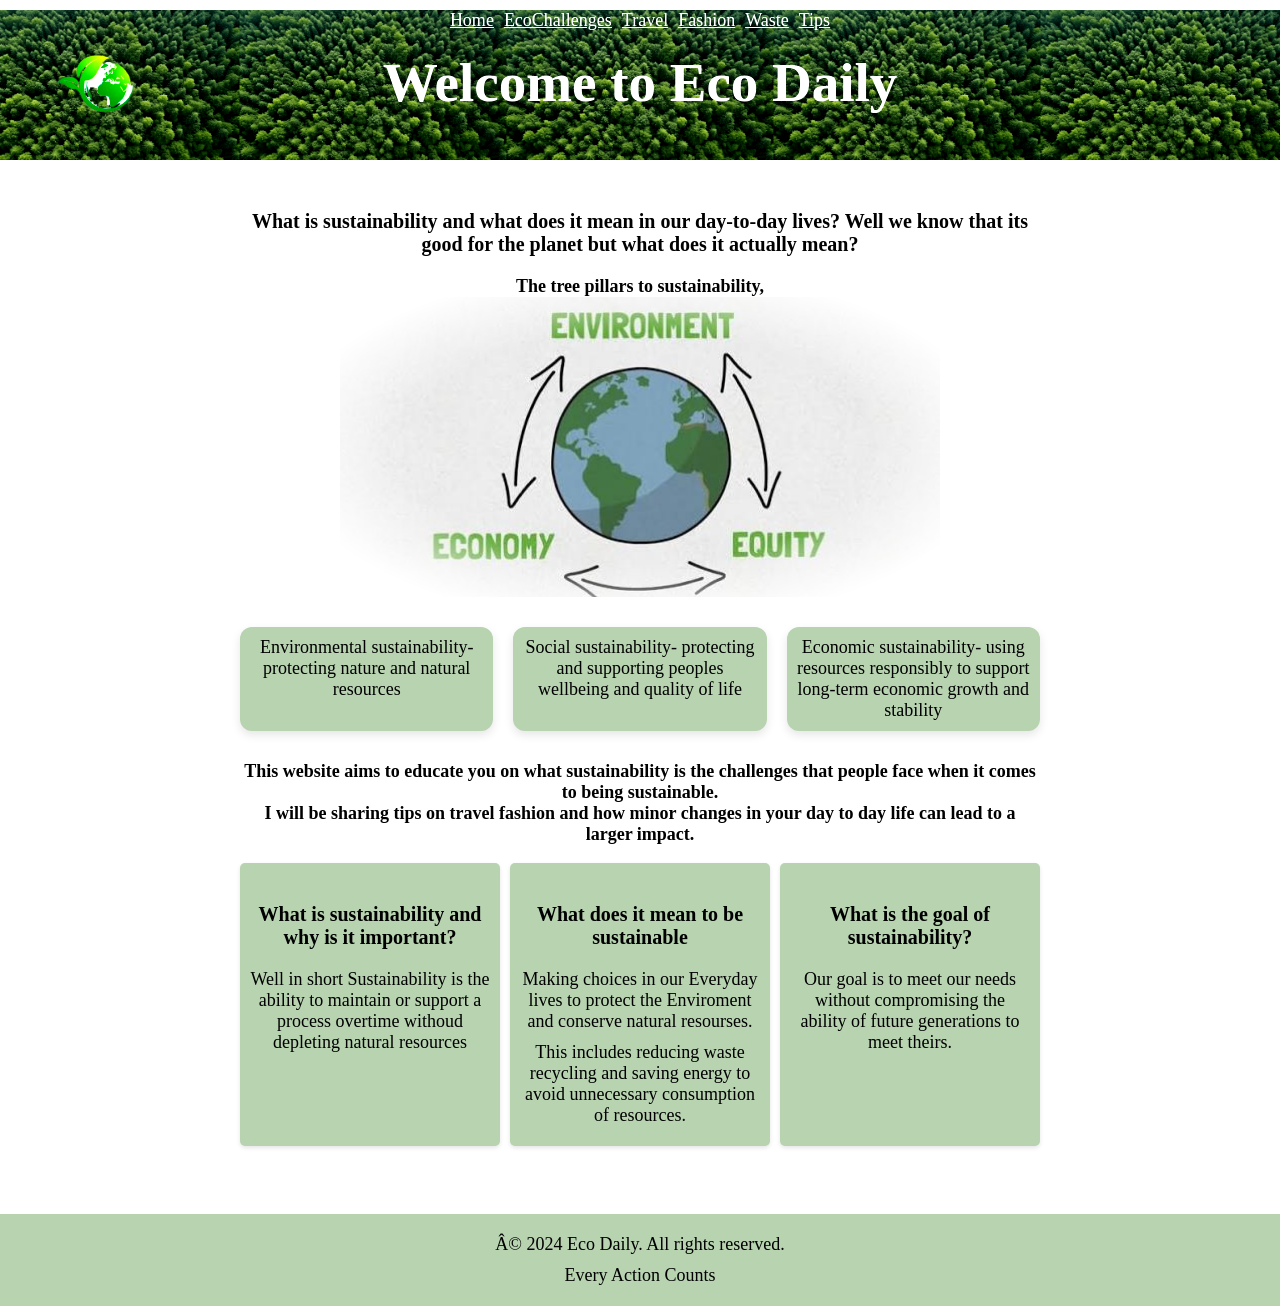
<file: index.html>
<!DOCTYPE html>
<html lang="en">
<head>
    <title>Eco Daily</title> <!--name of website-->
    <meta charset="UFT-8">
    <meta name="viewport" content="width= device-width,initial-scale=1.0">
    <link rel="icon" type="image/jpeg" href="images/website logo.jpg"> 
    <link rel="stylesheet" href="style.css">

</head> 
<body>
    <header class = "header">
<!--navigation bar-->
        <input class = "side-menu" type ="checkbox" id="menu-toggle"/>
        <label for = "menu-toggle" class = "burger-menu">☰</label>
    <nav>   
        <ul class = "menu">
            <li><a href="index.html">Home</a> </li> <!--pages-->
            <li><a href ="EcoChallenges.html">EcoChallenges</a></li>
            <li><a href="travel.html">Travel</a></li>
            <li><a href="Fashion.html">Fashion</a></li>
            <li><a href="waste.html">Waste</a></li>
            <li><a href="tips.html">Tips</a></li>
        </ul>
    </nav>
        <h1><img src="images/logo2.jpg" alt="Eco Daily Logo" class="logo">Welcome to Eco Daily</h1> <!--name-->

        
    </header>
    <main>
        <h2>What is sustainability and what does it mean in our day-to-day lives? Well we know that its good for the planet but what does it actually mean?</h2>
        <p1> The tree pillars to sustainability,</p1>
        <img src="images/home.jpg"alt="sustsainability" class= "home">
    <ul class = "pillars"> 
        <li>Environmental sustainability- protecting nature and natural resources</li>
        <li>Social sustainability- protecting and supporting peoples wellbeing and quality of life</li>
        <li>Economic sustainability- using resources responsibly to support long-term economic growth and stability</li>
    </ul>
    
        <p1>This website aims to educate you on what sustainability is the challenges that people face when it comes to being sustainable.
        <br>I will be sharing tips on travel fashion and how minor changes in your day to day life can lead to a larger impact. </p1>
    <ul class = "Sustainability">
       <li> <h2> What is sustainability and why is it important? </h2>
        <p>Well in short Sustainability is the ability to maintain or support a process overtime withoud depleting natural resources</p></li>
        <li><h2> What does it mean to be sustainable</h2>
        <p>Making choices in our Everyday lives to protect the Enviroment and conserve natural resourses.</p>
        <p> This includes reducing waste recycling and saving energy to avoid unnecessary consumption of resources.</p></li>
        <li><h2> What is the goal of sustainability?</h2>
        <p>Our goal is to meet our needs without compromising the ability of future generations to meet theirs.</p></li>
    </ul>
    </main>
    <footer>
        <p>© 2024 Eco Daily. All rights reserved.</p>
        <p>Every Action Counts</p>
    </footer>
</body>
</html>
</file>
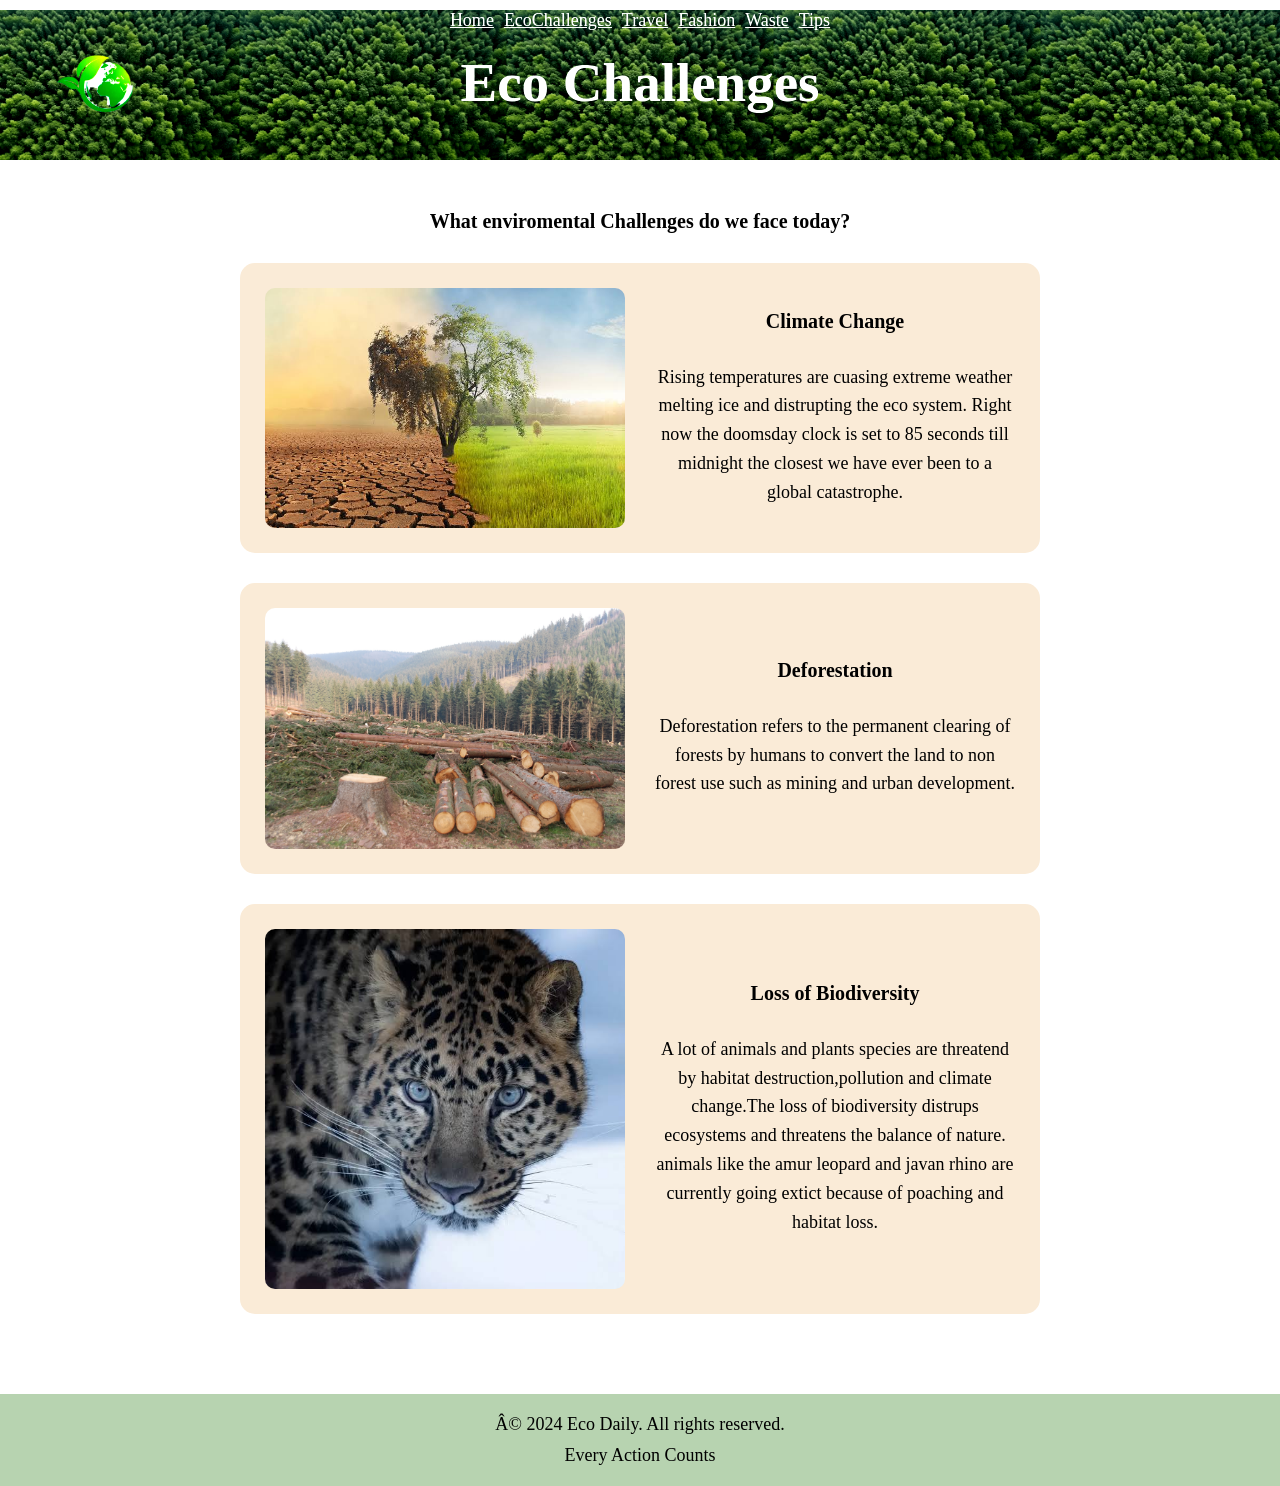
<file: EcoChallenges.html>
<!DOCTYPE html>
<html lang="en">
<head>
    <title>Eco Daily - Eco Challenges</title>
    <meta charset="UFT-8">
    <meta name="viewport" content="width= device-width,initial-scale=1.0">
    <link rel="icon" type="image/jpeg" href="images/website logo.jpg"> 
    <link rel="stylesheet" href="style.css">
</head>
    <body>
       <header class = "header">

        <input class = "side-menu" type ="checkbox" id="menu-toggle"/>
        <label for = "menu-toggle" class = "burger-menu">☰</label>
    <nav>  
        <ul class = "menu">
            <li><a href="index.html">Home</a> </li> <!--pages-->
            <li><a href ="EcoChallenges.html">EcoChallenges</a></li>
            <li><a href="travel.html">Travel</a></li>
            <li><a href="Fashion.html">Fashion</a></li>
            <li><a href="waste.html">Waste</a></li>
            <li><a href="tips.html">Tips</a></li>
        </ul>
    </nav>
        <h1><img src="images/logo2.jpg" alt="Eco Daily Logo" class="logo">Eco Challenges</h1> <!--name-->
       </header>
       <main>
        <h2>What enviromental Challenges do we face today?</h2>
        <div class="EcoChallenges">
            <img src="images/climateC.jpg" alt="Climate Change" class="climatemask">
            <h3>Climate Change</h3>
            <p>Rising temperatures are cuasing extreme weather melting ice and distrupting the eco system. 
            Right now the doomsday clock is set to 85 seconds till midnight the closest we have ever been to a global catastrophe.
            </p>
        </div>
        <div class="EcoChallenges">
            <img src="images/deforestation.jpg" alt="Deforestation">
            <h3>Deforestation</h3>
            <p>Deforestation refers to the permanent clearing of forests by humans to convert the land to non forest use such as mining and urban development.</p>
        </div>
        <div class="EcoChallenges">
            <img src="images/leopard.jpg" alt="Biodiversity">
            <h3>Loss of Biodiversity</h3>
            <p>A lot of animals and plants species are threatend by habitat destruction,pollution and climate change.The loss of biodiversity distrups ecosystems and threatens the balance of nature.
                animals like the amur leopard and javan rhino are currently going extict because of poaching and habitat loss.
            </p>
        </div>
       </main>
        <footer>
        <p>© 2024 Eco Daily. All rights reserved.</p>
        <p>Every Action Counts</p>
    </footer>
    </body>
</html>
</file>
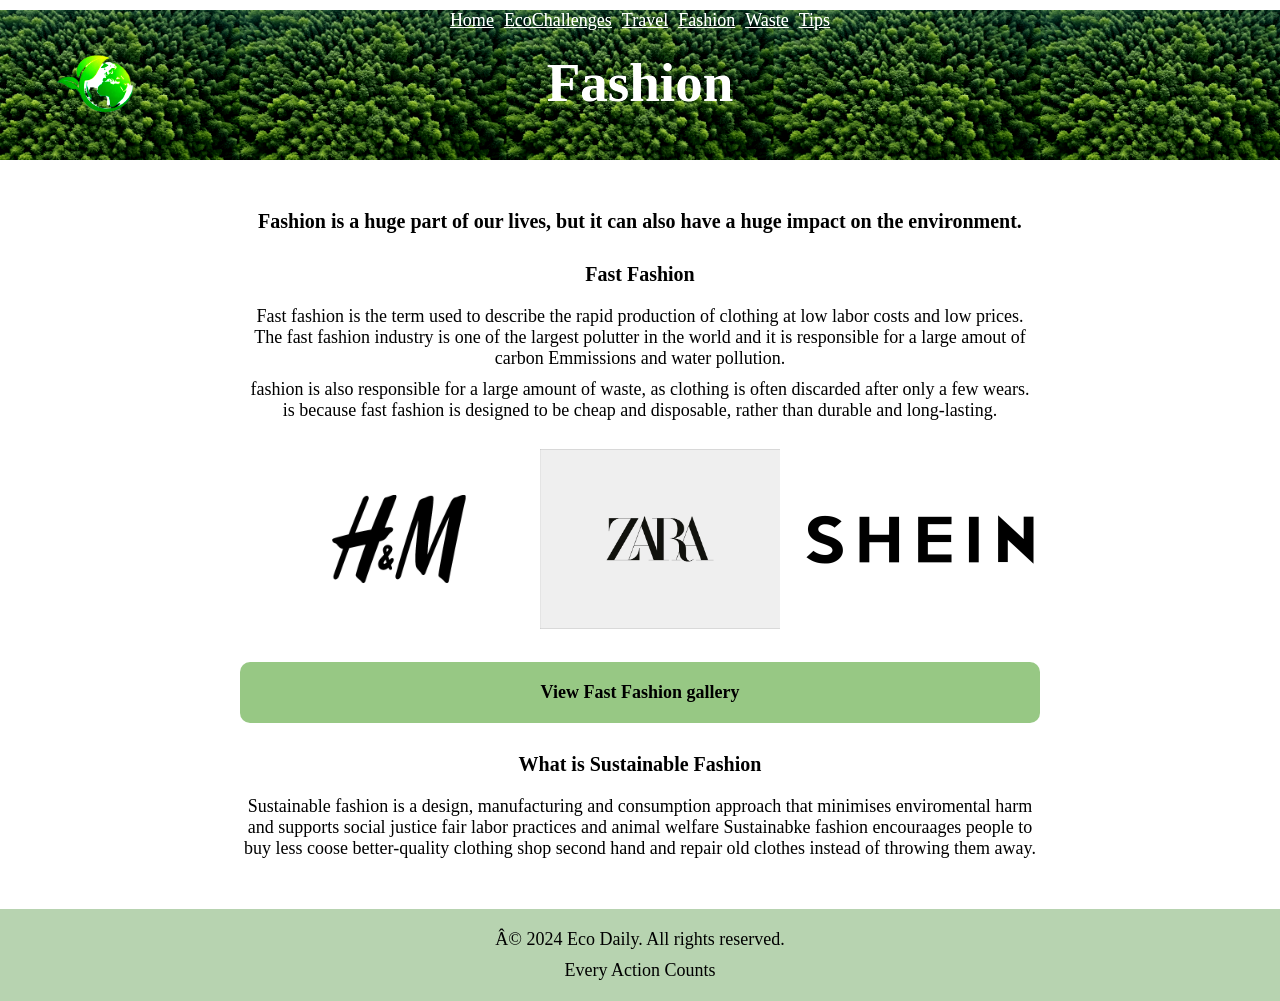
<file: Fashion.html>
<!DOCTYPE html>
<html lang="en">
<head>
    <title>Eco Daily - Fashion</title>
    <meta charset="UFT-8">
    <meta name="viewport" content="width= device-width,initial-scale=1.0">
    <link rel="icon" type="image/jpeg" href="images/website logo.jpg"> 
    <link rel="stylesheet" href="style.css">
    <body>
       <header class = "header">

        <input class = "side-menu" type ="checkbox" id="menu-toggle"/>
        <label for = "menu-toggle" class = "burger-menu">☰</label>
    <nav>   
        <ul class = "menu">
            <li><a href="index.html">Home</a> </li> <!--pages-->
            <li><a href ="EcoChallenges.html">EcoChallenges</a></li>
            <li><a href="travel.html">Travel</a></li>
            <li><a href="Fashion.html">Fashion</a></li>
            <li><a href="waste.html">Waste</a></li>
            <li><a href="tips.html">Tips</a></li>
        </ul>
    </nav>
        <h1><img src="images/logo2.jpg" alt="Eco Daily Logo" class="logo">Fashion</h1> <!--name-->
       </header>
       <main>
        <h2>Fashion is a huge part of our lives, but it can also have a huge impact on the environment.</h2>
        <h2>Fast Fashion</h2>
        <p>Fast fashion is the term used to describe the rapid production of clothing at low labor costs and low prices.
        <br>The fast fashion industry is one of the largest polutter in the world and it is responsible for a large amout of carbon Emmissions and water pollution.</br>
        <p>fashion is also responsible for a large amount of waste, as clothing is often discarded after only a few wears.
        <br> is because fast fashion is designed to be cheap and disposable, rather than durable and long-lasting.</br></p>
        <ul class = "Companies">
            <li>
                <details>
                    <summary> 
                        <img src ="images/H_M_logo-1.jpg" alt="H&M">
                    </summary>
                <p>H&M is a major global fast fashion retailer that produces billions of garments each year by rapidly translating runway and cultural trends into affordable, mass-market clothing.
                    <br>H&M bring their clothing collection to shelves in roughly 8 weeks</br></p>
                </details>
            </li>
            <li>
                <details>
                    <summary>
                        <img src ="images/zara.jpg" alt="Zara">
                    </summary>
                    <p>Zara is widely considered a pioneer and major player in the fast fashion industry. 
                    <br>Zara is known for its ability to quickly respond to changing fashion trends and bring new designs to market in a matter of weeks, rather than months.</br>
                    The fast fahion brand is know for it clean fake luxury aesthetic that appeals to a wide range of consumers.</p>
                </details>
                </li>

            <li>
                <details>
                    <summary>   
                <img src ="images/Shein-Logo.jpg" alt="Shein ">
                    </summary>
                    <p>Shein is a global ultra-fast-fashion e-commerce platform founded in China and headquartered in Singapore. 
                    <br>Shein is known for its low-cost, trendy clothing and accessories, and it has gained popularity among young consumers worldwide.</br></p>
        </ul>
        <details class="Fashion-gallery">
            <summary>View Fast Fashion gallery</summary>
        <div class="gallery">
        <img src="images/h&m factory.jpg" alt="H&M factory">
        <img src="images/H&M.jpg">
        <img src="images/zara factory.jpg" alt="Zara factory">
        <img src="images/zara display.jpg">
        <img src="images/Shein factory.jpg" alt="Shein Factory">
        <img src="images/shein store.jpeg">
        </div>
        </details>
        <h2>What is Sustainable Fashion</h2>
        <p2>Sustainable fashion is a design, manufacturing and consumption approach that minimises enviromental harm and supports social justice fair labor practices and animal welfare
            Sustainabke fashion encouraages people to buy less coose better-quality clothing shop second hand and repair old clothes instead of throwing them away.
        </p2>

       </main>
       <footer>
        <p>© 2024 Eco Daily. All rights reserved.</p>
        <p>Every Action Counts</p>
    </footer>
    </body>

</head>
</html>
</file>
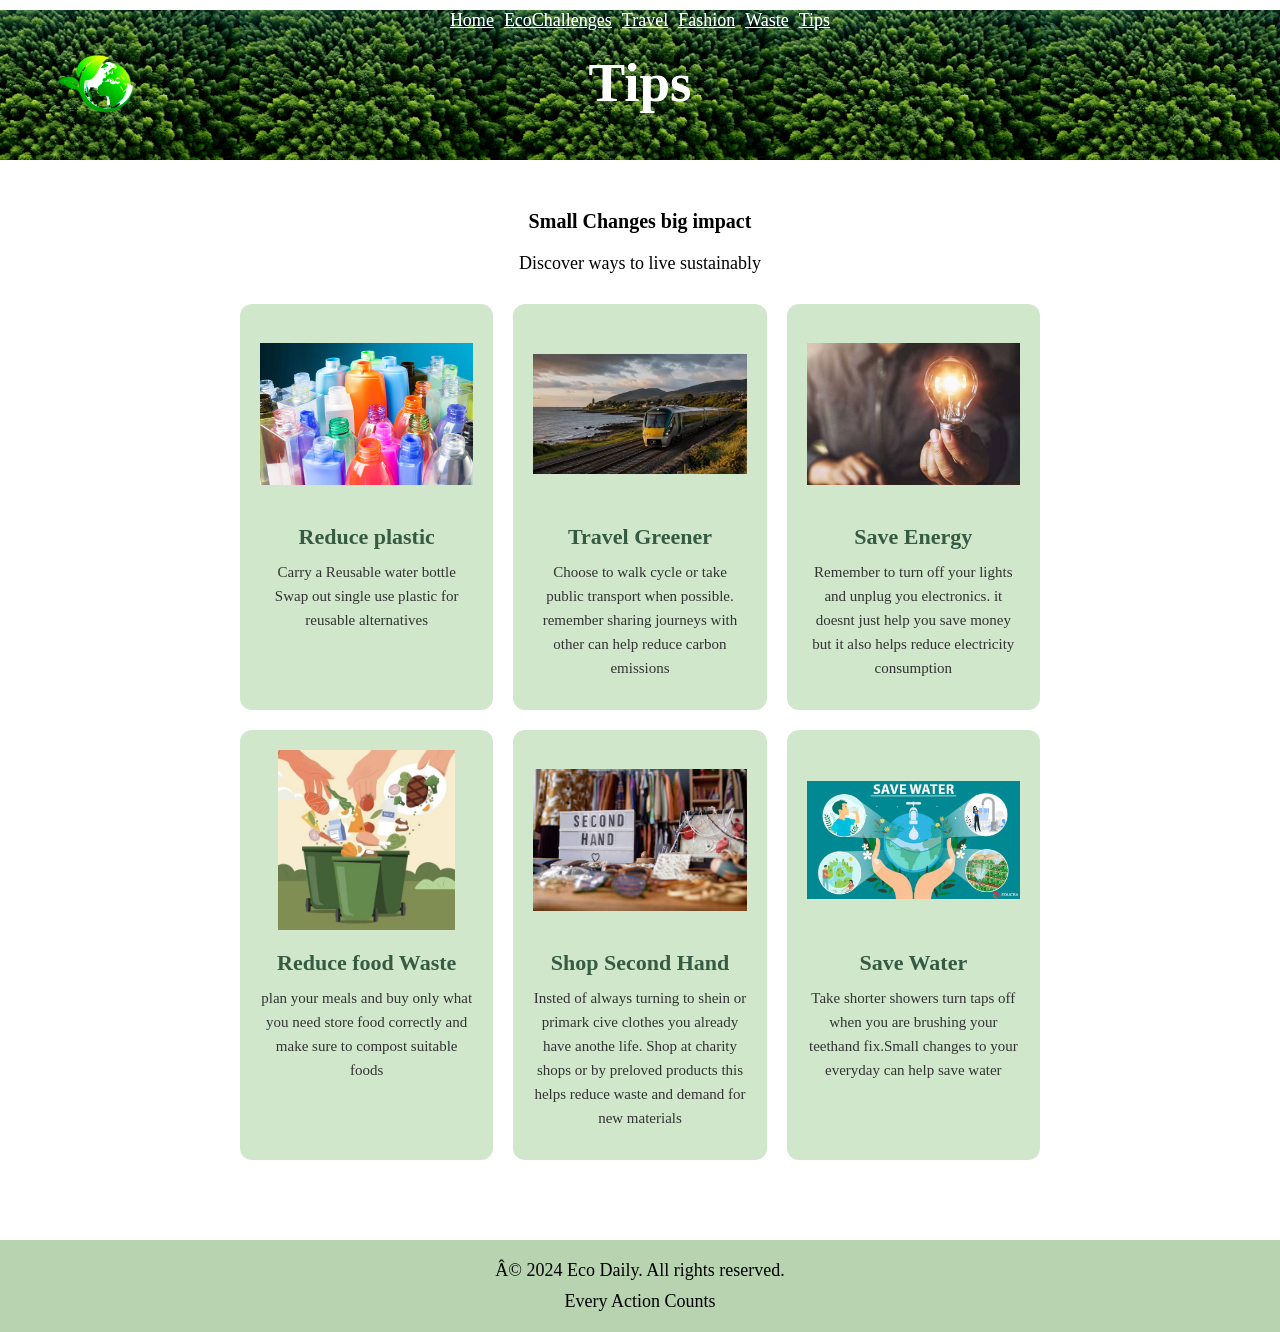
<file: Tips.html>
<!DOCTYPE html>
<html lang="en">
<head>
    <title>Eco Daily - Tips</title>
    <meta charset="UFT-8">
    <meta name="viewport" content="width= device-width,initial-scale=1.0">
    <link rel="icon" type="image/jpeg" href="images/website logo.jpg"> 
    <link rel="stylesheet" href="style.css">
    <body>
       <header class = "header">

        <input class = "side-menu" type ="checkbox" id="menu-toggle"/>
        <label for = "menu-toggle" class = "burger-menu">☰</label>
    <nav>   
        <ul class = "menu">
            <li><a href="index.html">Home</a> </li> <!--pages-->
            <li><a href ="EcoChallenges.html">EcoChallenges</a></li>
            <li><a href="travel.html">Travel</a></li>
            <li><a href="Fashion.html">Fashion</a></li>
            <li><a href="waste.html">Waste</a></li>
            <li><a href="tips.html">Tips</a></li>
        </ul>
    </nav>
        <h1><img src="images/logo2.jpg" alt="Eco Daily Logo" class="logo">Tips</h1> <!--name-->
       </header>
       <main>
            <h2>Small Changes big impact</h2>
            <p>Discover ways to live sustainably</p>
        <div class= "Suggestions">
            <div class="Tips">
                <img src="images/plastimc.jpg" alt="bottles">
                <h3>Reduce plastic</h3>
                <p>Carry a Reusable water bottle Swap out single use plastic for reusable alternatives</p>
            </div>
            <div class="Tips">
                <img src="images/train.jpeg" alt="Tansport">
                <h3>Travel Greener</h3>
                <p>Choose to walk cycle or take public transport when possible. remember sharing journeys with other can help reduce carbon emissions</p>
            </div>
            <div class="Tips">
                <img src="images/light.jpg" alt="Energy">
                <h3>Save Energy</h3>
                <p>Remember to turn off your lights and unplug you electronics. it doesnt just help you save money but it also helps reduce electricity consumption</p>
            </div>
            <div class="Tips">
                <img src="images/reduceWaste.jpg" alt="Waste">
                <h3>Reduce food Waste</h3>
                <p>plan your meals and buy only what you need store food correctly and make sure to compost suitable foods </p>
            </div>
            <div class="Tips">
                <img src="images/thrift.jpg" alt="Shopping">
                <h3>Shop Second Hand</h3>
                <p>Insted of always turning to shein or primark cive clothes you already have anothe life. Shop at charity shops or by preloved products this helps reduce waste and demand for new materials</p>
            </div>
            <div class="Tips">
                <img src="images/saveWater.jpg" alt="Water">
                <h3>Save Water</h3>
                <p>Take shorter showers turn taps off when you are brushing your teethand fix.Small changes to your everyday can help save water</p>
        </div>
        </div>
       </main>
        <footer>
        <p>© 2024 Eco Daily. All rights reserved.</p>
        <p>Every Action Counts</p>
    </footer>
    </body>
</head>
</html>
</file>
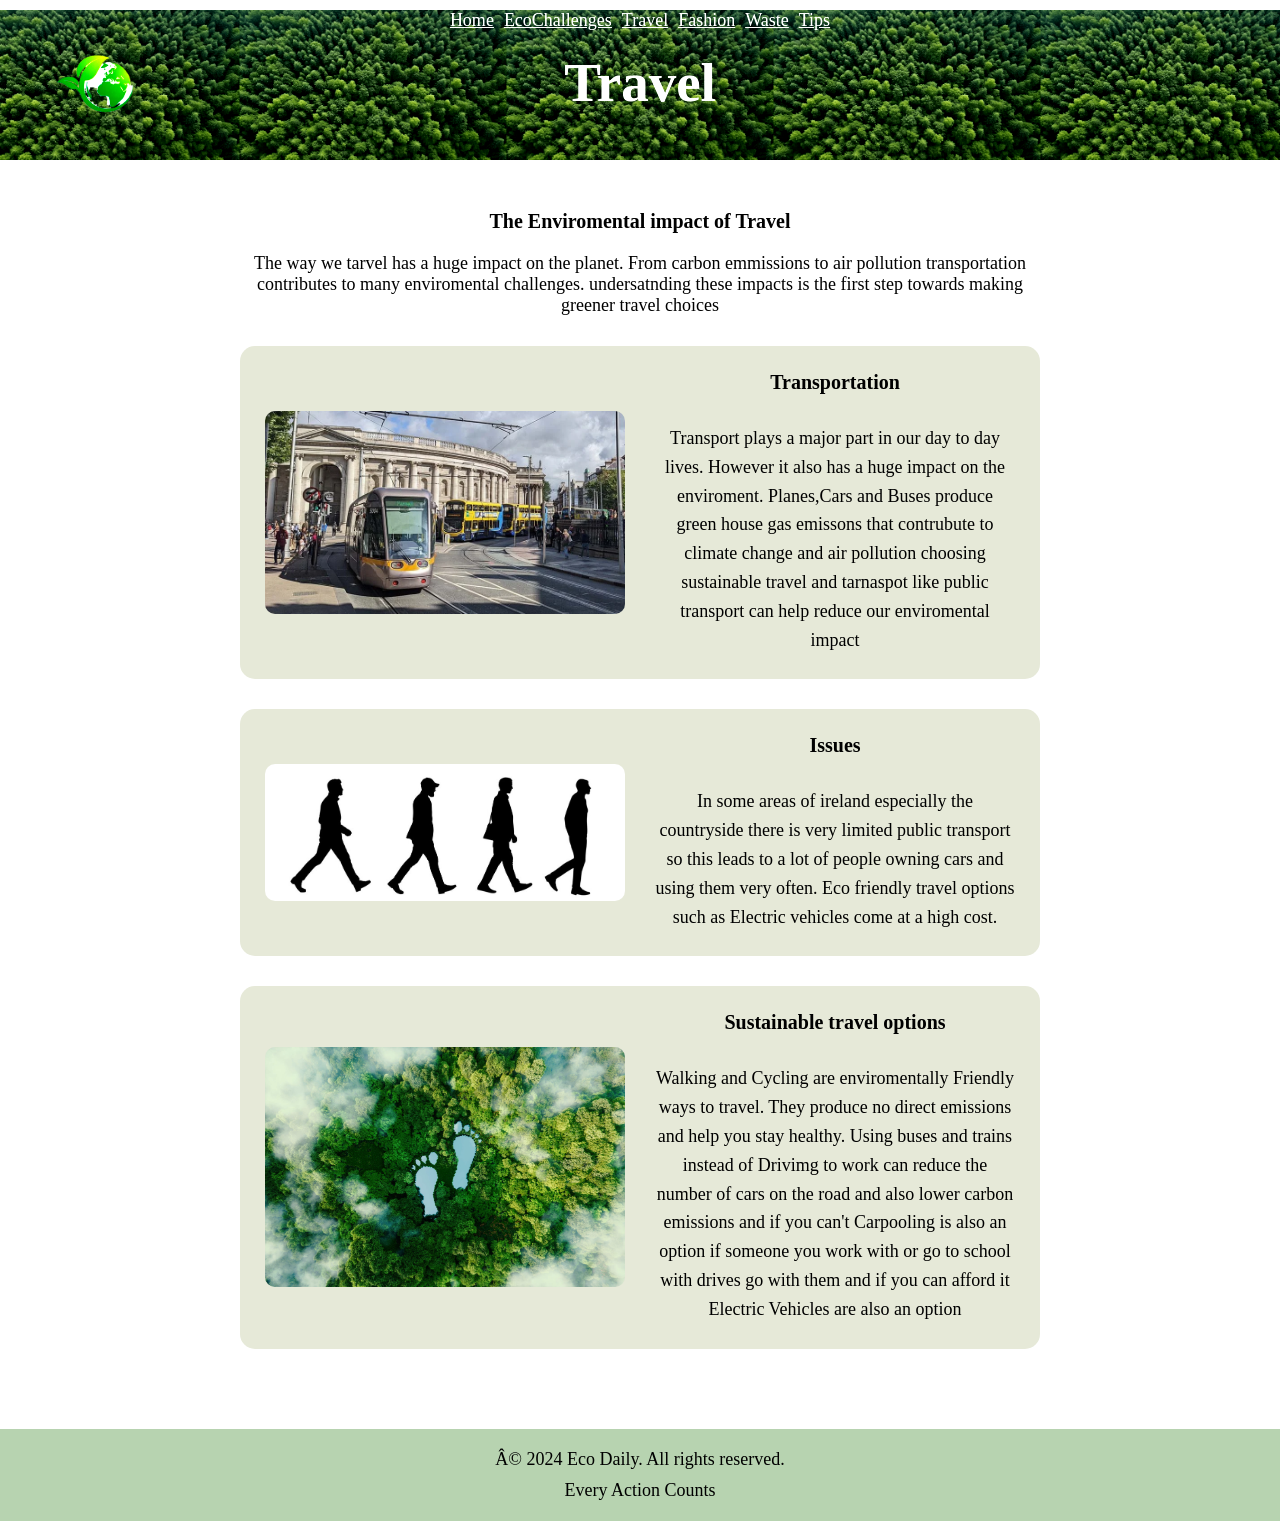
<file: travel.html>
<!DOCTYPE html>
<html lang="en">
<head>
    <title>Eco Daily - Travel</title>
    <meta charset="UFT-8">
    <meta name="viewport" content="width= device-width,initial-scale=1.0">
    <link rel="icon" type="image/jpeg" href="images/website logo.jpg"> 
    <link rel="stylesheet" href="style.css">
    <body>
        <header class = "header">

        <input class = "side-menu" type ="checkbox" id="menu-toggle"/>
        <label for = "menu-toggle" class = "burger-menu">☰</label>
    <nav>   
        <ul class = "menu">
            <li><a href="index.html">Home</a> </li> <!--pages-->
            <li><a href ="EcoChallenges.html">EcoChallenges</a></li>
            <li><a href="travel.html">Travel</a></li>
            <li><a href="Fashion.html">Fashion</a></li>
            <li><a href="waste.html">Waste</a></li>
            <li><a href="tips.html">Tips</a></li>
        </ul>
    </nav>
        <h1><img src="images/logo2.jpg" alt="Eco Daily Logo" class="logo">Travel</h1> <!--name-->
        </header>
        <main>
            <h2>The Enviromental impact of Travel</h2>
            <p>The way we tarvel has a huge impact on the planet. From carbon emmissions to air pollution transportation contributes to many enviromental challenges.
                undersatnding these impacts is the first step towards making greener travel choices
            </p>
            <div class ="T-Challenges">
                <img src="images/Transport.jpg" alt="Transport">
                <h3>Transportation</h3>
                <p>Transport plays a major part in our day to day lives. However it also has a huge impact on the enviroment.
                    Planes,Cars and Buses produce green house gas emissons that contrubute to climate change and air pollution
                choosing sustainable travel and tarnaspot like public transport can help reduce our enviromental impact </p>
            </div>
            <div class="T-Challenges">
               <img src="images/walking.jpg" alt="Issues"> 
               <h3>Issues</h3>
               <p>In some areas of ireland especially the countryside there is very limited public transport so this leads to a lot of people owning cars and using them very often.
                Eco friendly travel options such as Electric vehicles come at a high cost.
               </p>
            </div>
            <div class="T-Challenges">
                <img src="images/footprint.jpg" alt="Options">
                <h3>Sustainable travel options</h3>
                <p>Walking and Cycling are enviromentally Friendly ways to travel. They produce no direct emissions and help you stay healthy.
                    Using buses and trains instead of Drivimg to work can reduce the number of cars on the road and also lower carbon emissions and if you can't Carpooling is also an option if someone you work with or go to school with drives go with them and if you can afford it 
                    Electric Vehicles are also an option
                </p>
            </div>
        </main>
        <footer>
        <p>© 2024 Eco Daily. All rights reserved.</p>
        <p>Every Action Counts</p>
    </footer>
    </body>
</head>
</file>
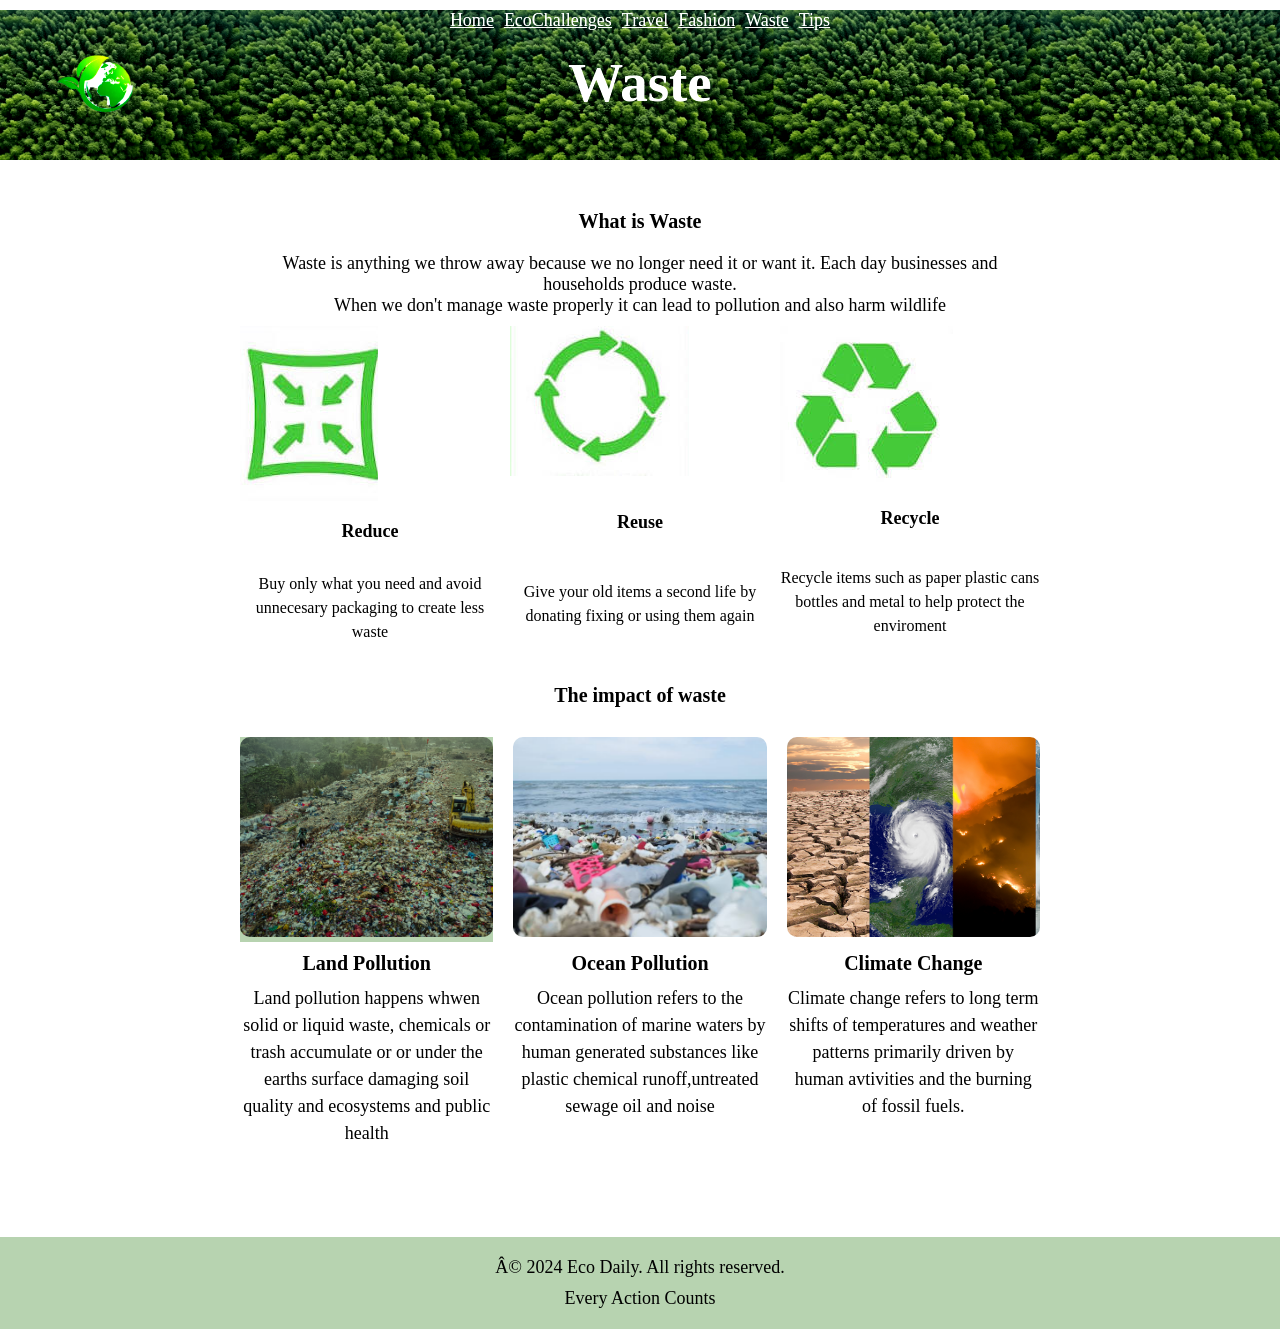
<file: Waste.html>
<!DOCTYPE html>
<html lang="en">
<head>
    <title>Eco Daily - Waste</title>
    <meta charset="UFT-8">
    <meta name="viewport" content="width= device-width,initial-scale=1.0">
    <link rel="icon" type="image/jpeg" href="images/website logo.jpg"> 
    <link rel="stylesheet" href="style.css">
    <body>
       <header class = "header">

        <input class = "side-menu" type ="checkbox" id="menu-toggle"/>
        <label for = "menu-toggle" class = "burger-menu">☰</label>
    <nav>   
        <ul class = "menu">
            <li><a href="index.html">Home</a> </li> <!--pages-->
            <li><a href ="EcoChallenges.html">EcoChallenges</a></li>
            <li><a href="travel.html">Travel</a></li>
            <li><a href="Fashion.html">Fashion</a></li>
            <li><a href="waste.html">Waste</a></li>
            <li><a href="tips.html">Tips</a></li>
        </ul>
    </nav>
        <h1><img src="images/logo2.jpg" alt="Eco Daily Logo" class="logo">Waste</h1> <!--name-->
       </header>
       <main>
        <h2>What is Waste</h2>
        <p>Waste is anything we throw away because we no longer need it or want it. Each day businesses and households produce waste.
        <br>When we don't manage waste properly it can lead to pollution and also harm wildlife</br></p>
        <div class= "Three-Rs">
            <div class = "Three-Rs">
                <img src="images/reduce.jpg" alt="Reduce">
                <h3>Reduce</h3>
                <p>Buy only what you need and avoid unnecesary packaging to create less waste</p>
        </div>
        <div class = "Three-Rs">
                <img src="images/reuse.jpg" alt="Reuse">
                <h3>Reuse</h3>
                <p>Give your old items a second life by donating fixing or using them again</p>
        </div>
        <div class = "Three-Rs">
                <img src="images/recycle.jpeg" alt="Recycle">
                <h3>Recycle</h3>
                <p>Recycle items such as paper plastic cans bottles and metal to help protect the enviroment</p>
        </div>
        </div>
        <h2>The impact of waste</h2>
        <div class= "Waste-Impact">
            <div>
                <div class="land-blend">
                <img src ="images/land-pollution.jpg" alt = "Land Pollution">
                </div>
                <h3>Land Pollution</h3>
                <p>Land pollution happens whwen solid or liquid waste, chemicals or trash accumulate or or under the earths surface damaging soil quality and ecosystems and public health</p>
            </div>
            <div>
                <img src ="images/ocean.jpg" alt = "Ocean Pollution">
                <h3>Ocean Pollution</h3>
                <p>Ocean pollution refers to the contamination of marine waters by human generated substances like plastic chemical runoff,untreated sewage oil and noise</p>
            </div>
            <div>
                <img src ="images/climate.jpg" alt = "Climate change">
                <h3>Climate Change</h3>
                <p>Climate change refers to long term shifts of temperatures and weather patterns primarily driven by human avtivities and the burning of fossil fuels.</p>
            </div>
        </div>
       </main>
        <footer>
        <p>© 2024 Eco Daily. All rights reserved.</p>
        <p>Every Action Counts</p>
    </footer>
    </body>
</head>
</html>
</file>
<file: style.css>
body
{
    display:grid;
    grid-template-columns: 1fr;
    grid-template-rows: auto 1fr auto;
    min-height: 100vh;
    font-family: 'Times New Roman', Times, serif;
    font-size: 18px;
    text-align: center;
    margin: 0px;
    padding-top: 10px;
}
header
{
    grid-row: 1;
    position: relative;
    isolation: isolate;
    background-image: url("images/background.jpg");
    filter: contrast(120%);
    background-size: contain;
    background-position: center;
    height: 150px;
    margin-bottom: 10px;
}
main{
    grid-row: 2;
    max-width: 800px;
    margin: 0 auto;
    padding: 10px;
}

h1  {   
    font-size: 55px;
    color: rgb(255, 255, 255);
    padding-bottom: 20px;
    margin-top: 20px;
    margin-bottom: 20px;

    }
    
h2
    {
        font-size:20px;
        font-style:bold;
        color: rgb(0, 0, 0);
        font-weight: bold;
        margin-top: 30px;
        margin-bottom: 20px;
    }
    h3
    {
        font-size: 20px;
        font-style: bold;
        color: rgb(0, 0, 0);
        font-weight: bold;
        margin-top: 10px;
        margin-bottom: 10px;
    }
    p
    {
        font-size: 18px;
        font-weight: normal;
        color: rgb(0, 0, 0);
        margin-top: 10px;
        margin-bottom: 10px;
    }
    p1
    {
        font-size: 18px;
        margin-top: 10px;
        font-weight: bold;
        margin-bottom: 10px;
        color:rgb(0, 0, 0);
    }

 /* hide the checkbox and burger menu by default */
#menu-toggle,
.burger-menu {
    display:none
}
/*arrages the menu links in a row and removes the bullet points and adds some spacing between them*/
.menu {
    display: flex;
    justify-content: center;
    gap: 10px;
    list-style: none;
    padding: 0;
    margin: auto;
}
/*navigation container*/
nav 
{
    display:flex;
    gap:20px;
    list-style: none;
}
/*changes the color of the links in the navigation bar and adds a hover effect*/
nav a
{
color: rgb(255, 255, 255);
}
nav a:hover
{
    background-color: rgb(231, 77, 25);
}
@media (min-width: 601px)
{ 
    h1{
        position: relative;
        text-align: center;
    }
    .logo {
    width: 90px;
    height: auto;
    position: absolute;
    left: 50px;
    top: auto;
    filter: saturate(300%);
}
}
@media (max-width: 600px)/*media query for screens smaller than 600px*/
{
    header {
        height: auto;
        min-height: 220px;
        display: grid;
        grid-template-columns: 1fr;
        align-items: center;
    }
 h1 {
        grid-column: 1;
        grid-row: 1;
        width: 80%;
        font-size: 30px;
        margin: 0px;
        flex-direction: column;
        align-items: center;
    }
    .burger-menu 
    {
    display: block;
    grid-column: 2;
    grid-row: 1;
    padding: 10px;
    font-size: 32px;
    color: white;
    background-color: rgba(8, 58, 8, 0.468);
    border-radius: 8px;
    cursor: pointer;
    
    } 
    /* hide the menu links by default */
    nav 
    { display: none;
    position: static;
    width: 100%;
    cursor: pointer;
    }
    /* show the menu links when the checkbox is checked */
    #menu-toggle:checked + .burger-menu + nav
    {
        display: block;
    }

.menu {
    flex-direction: column;
    gap: 12px;
    padding: 15px;
    list-style: none;
}
    


.logo {
    width: 60px;
    height: auto;    
    position: static;
    vertical-align: middle;
    left: 0px;
    top: 40px;
    filter: saturate(200%);
    
    
}
}
img.home
{
    width: 100%;
    margin:0 auto;
    max-width: 600px;
    height: 300px;
    object-fit: cover;
    border-radius: 15px;
    display: block;
    mask-image: radial-gradient(ellipse,black 55%,transparent 85%);
}

.pillars {
    display: grid;
    grid-template-columns: repeat(auto-fit, minmax(200px, 1fr));
    gap: 20px;
    list-style-type: none;
    padding: 0;
    margin: 30px auto;
}
.pillars li {
    background-color: #B7D3B0;
    padding: 10px;
    border-radius: 12px;
    box-shadow: 0 4px 10px rgba(0, 0, 0, 0.1);
}
.Sustainability {
    display: grid;
    grid-template-columns: repeat(auto-fit, minmax(200px, 1fr));
    gap: 10px;
    list-style-type: none;
    padding: 0;
}
.Sustainability li {
    background-color: #B7D3B0;
    padding: 10px;
    border-radius: 5px;
    box-shadow: 0 2px 4px rgba(0, 0, 0, 0.1);
}
.gallery {
    display: grid;
    grid-template-columns: repeat(auto-fit, minmax(200px, 1fr));
    gap: 20px;
}
.gallery img {
    width: 100%;
    height: 200px;
    object-fit: contain;
    border-radius: 10px;
}
.Fashion-gallery summary {
    font-weight: bold;
    text-align: center;
    list-style: none;
    cursor: pointer;
    background-color: #8cc276e5;
    padding: 20px;
    border-radius:10px;
}
.Fashion-gallery .gallery 
{
display: flex;
overflow-x:auto;
scroll-snap-type: x mandatory;
gap: 10px;
margin-top: 20px;
}
.Fashion-gallery .gallery img {
    flex: 0 0 100%;
    width: 100%;
    height:300px;
    object-fit: contain;
    scroll-snap-align: start;
}

.Companies {
    display: grid;
    list-style: none;
    grid-template-columns: repeat(auto-fit, minmax(200px, 1fr));
    gap: 20px;
}
.Companies summary {
    display: block;
    list-style: none;

}
.Companies img {
    width: 100%;
    height: 200px;
    object-fit: contain;
    border-radius: 10px;
}
.Companies img:hover
{
    filter: grayscale(80%) blur(2px);
    cursor: pointer;
    transform: scale(1.05);
    transition: transform 0.3s ease;
}
.Three-Rs h3
{
    text-align: center;
    font-size: 18px;
    margin: 10px 0;
}
.Three-Rs p {
text-align: center;
font-size: 16px;
line-height: 1.5;
}
.Three-Rs
{
display: grid;
list-style: none;
grid-template-columns:repeat(auto-fit,minmax(200px, 1fr)) ;
gap: 10px;
}
.Three-Rs li
{
    background-color:rgb(139, 190, 139) ;

}
.Waste-Impact
{
display: flex;
gap: 20px;
width: 100%;
margin: 30px 0;
}
.Waste-Impact div
{
    flex: 1;
    text-align: center;
}
.Waste-Impact img
{
    width:100%;
    height: 200px;
    object-fit: cover;
    border-radius: 10px;
}
.Waste-Impact h3
{
    margin: 10px 0;
}
.Waste-Impact p
{
line-height: 1.5;
}
.land-blend 
{
    background-color: #B7D3B0;
}
.land-blend img
{
    mix-blend-mode: multiply;
}
.EcoChallenges
{
    display: grid;
    grid-template-columns: 1fr 1fr;
    gap: 30px;
    align-items: center;
    max-width: 1000px;
    margin: 30px auto;
    padding: 25px;
    background-color: antiquewhite;
    border-radius: 15px;
}
.EcoChallenges img
{
    width: 100%;
    height: auto;
    border-radius: 10px;
    grid-column: 1;
    grid-row: 1/3;
}
.EcoChallenges h3
{
grid-column: 2;
align-self: end;
margin:0
}
.EcoChallenges p
{
    grid-column: 2;
    align-self: start;
    line-height: 1.6;
    margin: 0;
}
.EcoChallenges:hover
{
    box-shadow: #E6E9D8;
    translate: 0 -5px;
    transition: 0.3s
}
.T-Challenges
{
    display: grid;
    grid-template-columns: 1fr 1fr;
    gap: 30px;
    align-items: center;
    max-width: 1000px;
    margin: 30px auto;
    padding: 25px;
    background-color: #E6E9D8;
    border-radius: 15px;
}
.T-Challenges img
{
    width: 100%;
    height: auto;
    border-radius: 10px;
    grid-column: 1;
    grid-row: 1/3;
}
.T-Challenges h3
{
    grid-column: 2;
    align-self: end;
    margin: 0;
}
.T-Challenges p
{
     grid-column: 2;
    align-self: start;
    line-height: 1.6;
    margin: 0;
}
.Suggestions
{
    display: grid;
    grid-template-columns: repeat(3, 1fr);
    gap: 20px;
    max-width: 1100px;
    margin: 30px auto;
}
.Tips
{
    background-color: #d1e7cc;
    padding: 20px;
    border-radius: 12px;
    text-align: center;
    width: 100%;
    box-sizing: border-box;
}
.Tips img
{
    width: 100%;
    height: 180px;
    border-radius: 10px;
   object-fit: contain;
}

.Tips h3 {
    font-size: 22px;
    margin: 15px 0 10px;
    color: #365B43;
}

.Tips p {
    font-size: 15px;
    line-height: 1.6;
    color: #333;
}
.Tips:hover
{
    box-shadow: #E6E9D8;
    translate: 0 -5px;
    transition: 0.3s;
}
@media (max-width:770px) 
{
    .Suggestions
    {
        grid-template-columns: repeat(2,1fr);
        max-width: 600px;
        padding: 0 15px;
    }
}
@media (max-width:480) {
    .Suggestions{
        grid-template-columns: 1fr;
        max-width: 320px;
    }
}


footer {
    grid-row: 3;
    background-color: #B7D3B0;
    color: rgb(255, 255, 255);
    text-align: center;
    padding: 10px;
    margin-top: 40px;
}
</file>
